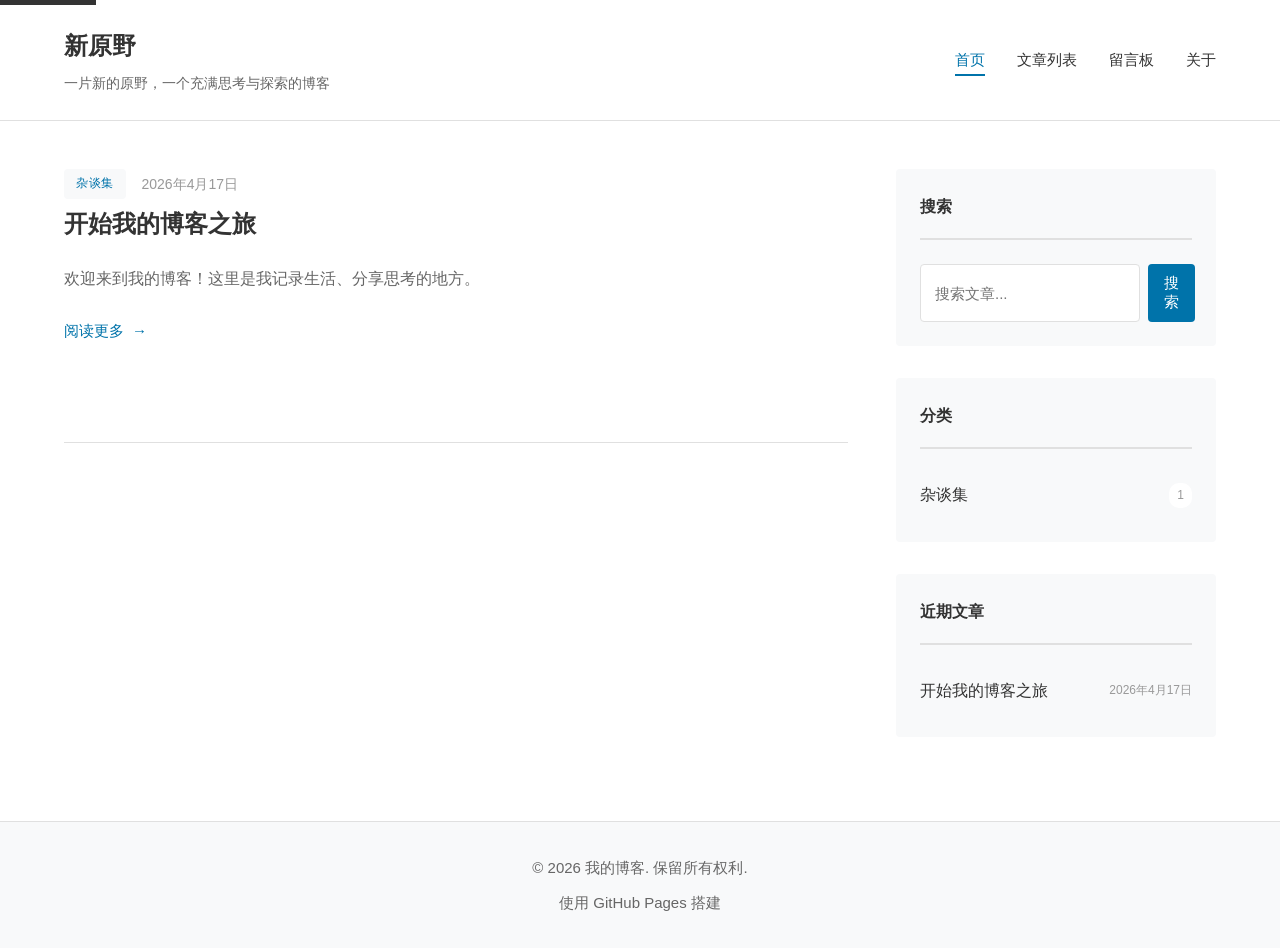
<file: index.html>
<!DOCTYPE html>
<html lang="zh-CN">
<head>
    <meta charset="UTF-8">
    <meta name="viewport" content="width=device-width, initial-scale=1.0">
    <title>我的博客 - 记录生活与思考</title>
    <meta name="description" content="一个记录生活、分享思考的个人博客">
    <link rel="stylesheet" href="assets/css/style.css">
</head>
<body>
    <a href="#content" class="skip-link">跳到内容</a>
    
    <header class="site-header">
        <div class="container">
                <div class="site-branding">
                <h1 class="site-title"><a href="index.html">新原野</a></h1>
                <p class="site-description">一片新的原野，一个充满思考与探索的博客</p>
            </div>
            <nav class="main-navigation">
                <button class="menu-toggle" aria-label="菜单" aria-expanded="false">
                    <span></span>
                    <span></span>
                    <span></span>
                </button>
                <ul class="nav-menu">
                    <li class="current-menu-item"><a href="index.html">首页</a></li>
                    <li><a href="posts.html">文章列表</a></li>
                    <li><a href="guestbook.html">留言板</a></li>
                    <li><a href="about.html">关于</a></li>
                </ul>
            </nav>
        </div>
    </header>

    <main id="content" class="site-content">
        <div class="container">
            <div class="content-area">
                <div class="posts-list" id="posts-container">
                    <!-- 文章列表将通过 JavaScript 动态加载 -->
                </div>

                <nav class="pagination" id="pagination">
                    <!-- 分页导航 -->
                </nav>
            </div>

            <aside class="widget-area">
                <div class="widget widget-search">
                    <h3 class="widget-title">搜索</h3>
                    <form class="search-form" id="search-form">
                        <input type="search" class="search-field" placeholder="搜索文章..." id="search-input">
                        <button type="submit" class="search-submit">搜索</button>
                    </form>
                </div>

                <div class="widget widget-categories">
                    <h3 class="widget-title">分类</h3>
                    <ul class="category-list" id="category-list">
                        <!-- 分类列表将通过 JavaScript 动态加载 -->
                    </ul>
                </div>

                <div class="widget widget-recent">
                    <h3 class="widget-title">近期文章</h3>
                    <ul class="recent-posts" id="recent-posts">
                        <!-- 近期文章将通过 JavaScript 动态加载 -->
                    </ul>
                </div>
            </aside>
        </div>
    </main>

    <footer class="site-footer">
        <div class="container">
            <p>&copy; 2026 我的博客. 保留所有权利.</p>
            <p class="footer-info">使用 GitHub Pages 搭建</p>
        </div>
    </footer>

    <button class="back-to-top" id="back-to-top" aria-label="返回顶部">↑</button>

    <script src="assets/js/main.js"></script>
</body>
</html>
</file>
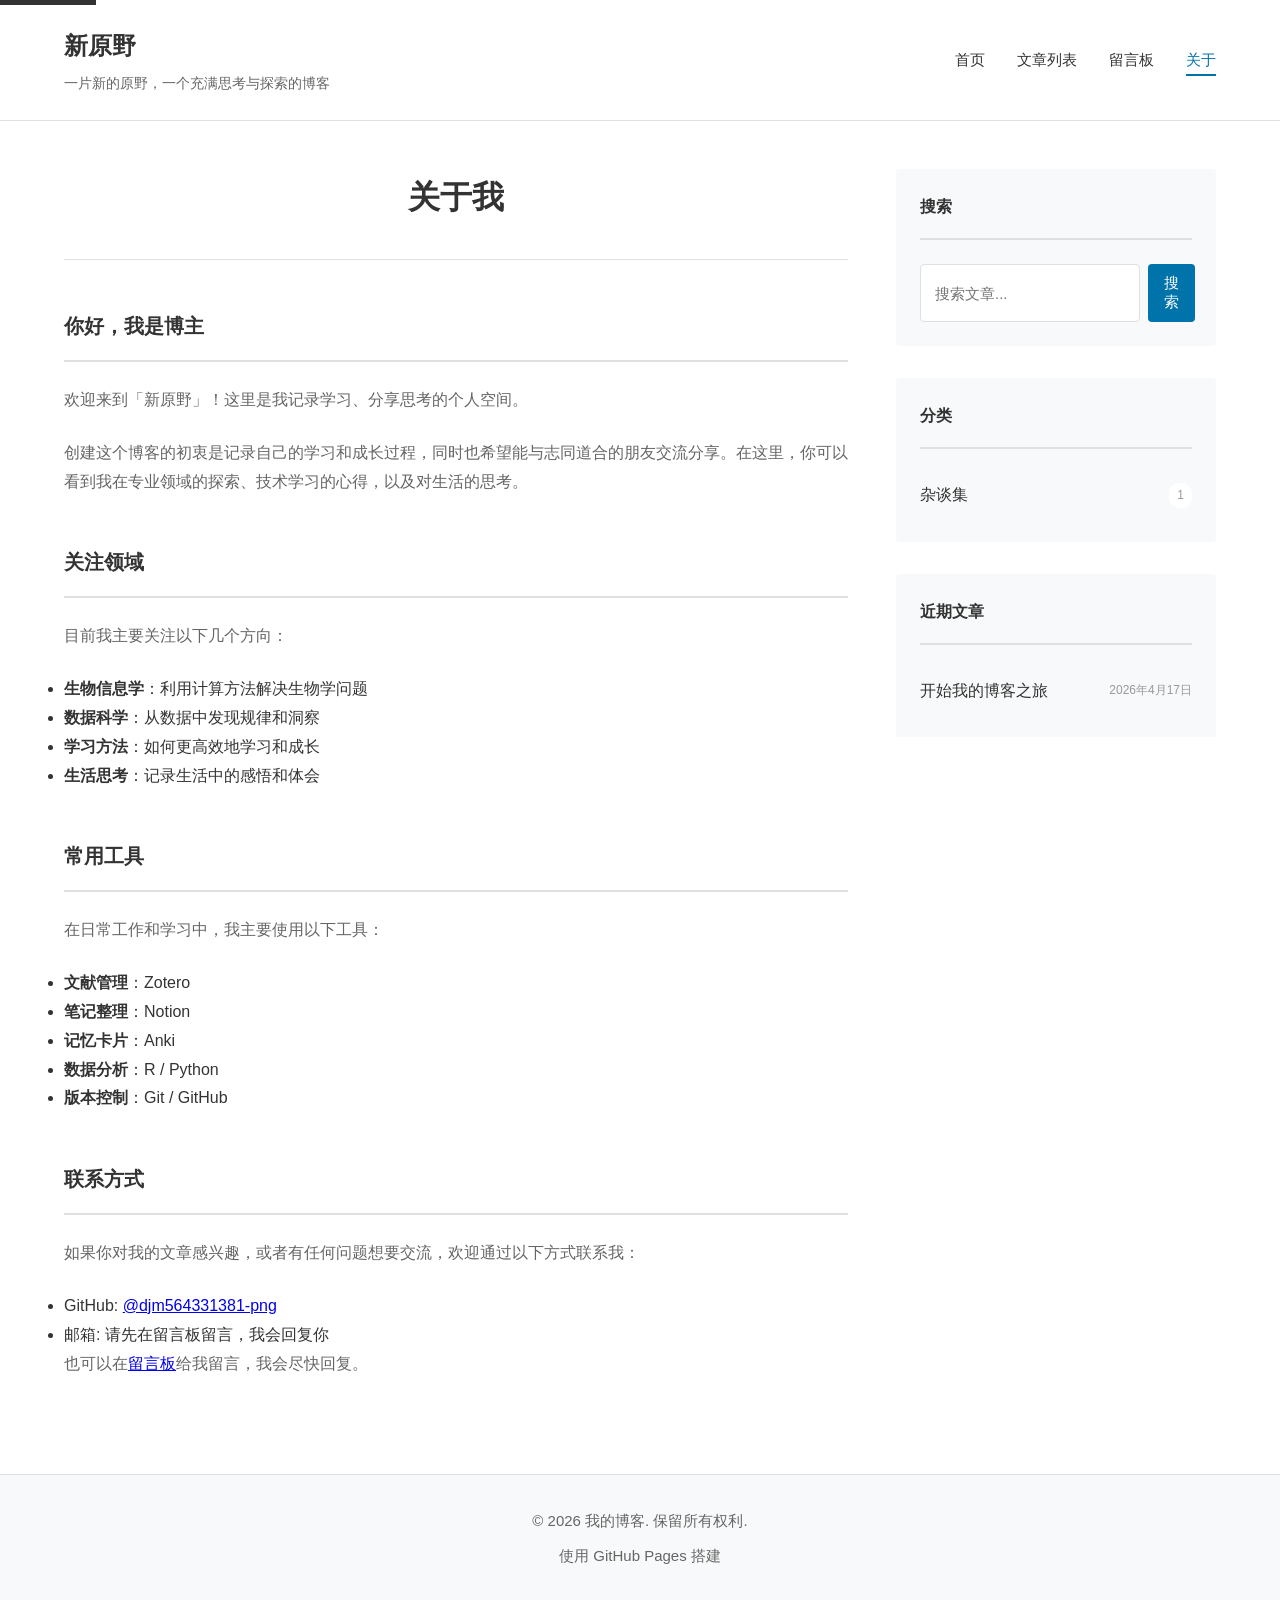
<file: about.html>
<!DOCTYPE html>
<html lang="zh-CN">
<head>
    <meta charset="UTF-8">
    <meta name="viewport" content="width=device-width, initial-scale=1.0">
    <title>关于 - 我的博客</title>
    <meta name="description" content="关于我">
    <link rel="stylesheet" href="assets/css/style.css">
</head>
<body>
    <a href="#content" class="skip-link">跳到内容</a>
    
    <header class="site-header">
        <div class="container">
                <div class="site-branding">
                <h1 class="site-title"><a href="index.html">新原野</a></h1>
                <p class="site-description">一片新的原野，一个充满思考与探索的博客</p>
            </div>
            <nav class="main-navigation">
                <button class="menu-toggle" aria-label="菜单" aria-expanded="false">
                    <span></span>
                    <span></span>
                    <span></span>
                </button>
                <ul class="nav-menu">
                    <li><a href="index.html">首页</a></li>
                    <li><a href="posts.html">文章列表</a></li>
                    <li><a href="guestbook.html">留言板</a></li>
                    <li class="current-menu-item"><a href="about.html">关于</a></li>
                </ul>
            </nav>
        </div>
    </header>

    <main id="content" class="site-content">
        <div class="container">
            <div class="content-area">
                <header class="page-header">
                    <h1 class="page-title">关于我</h1>
                </header>

                <div class="page-content">
                    <section class="about-section">
                        <h2>你好，我是博主</h2>
                        <p>欢迎来到「新原野」！这里是我记录学习、分享思考的个人空间。</p>
                        <p>创建这个博客的初衷是记录自己的学习和成长过程，同时也希望能与志同道合的朋友交流分享。在这里，你可以看到我在专业领域的探索、技术学习的心得，以及对生活的思考。</p>
                    </section>

                    <section class="about-section">
                        <h2>关注领域</h2>
                        <p>目前我主要关注以下几个方向：</p>
                        <ul>
                            <li><strong>生物信息学</strong>：利用计算方法解决生物学问题</li>
                            <li><strong>数据科学</strong>：从数据中发现规律和洞察</li>
                            <li><strong>学习方法</strong>：如何更高效地学习和成长</li>
                            <li><strong>生活思考</strong>：记录生活中的感悟和体会</li>
                        </ul>
                    </section>

                    <section class="about-section">
                        <h2>常用工具</h2>
                        <p>在日常工作和学习中，我主要使用以下工具：</p>
                        <ul>
                            <li><strong>文献管理</strong>：Zotero</li>
                            <li><strong>笔记整理</strong>：Notion</li>
                            <li><strong>记忆卡片</strong>：Anki</li>
                            <li><strong>数据分析</strong>：R / Python</li>
                            <li><strong>版本控制</strong>：Git / GitHub</li>
                        </ul>
                    </section>

                    <section class="about-section">
                        <h2>联系方式</h2>
                        <p>如果你对我的文章感兴趣，或者有任何问题想要交流，欢迎通过以下方式联系我：</p>
                        <ul>
                            <li>GitHub: <a href="https://github.com/djm564331381-png" target="_blank">@djm564331381-png</a></li>
                            <li>邮箱: 请先在留言板留言，我会回复你</li>
                        </ul>
                        <p>也可以在<a href="guestbook.html">留言板</a>给我留言，我会尽快回复。</p>
                    </section>
                </div>
            </div>

            <aside class="widget-area">
                <div class="widget widget-search">
                    <h3 class="widget-title">搜索</h3>
                    <form class="search-form" id="search-form">
                        <input type="search" class="search-field" placeholder="搜索文章..." id="search-input">
                        <button type="submit" class="search-submit">搜索</button>
                    </form>
                </div>

                <div class="widget widget-categories">
                    <h3 class="widget-title">分类</h3>
                    <ul class="category-list" id="category-list">
                        <!-- 分类列表将通过 JavaScript 动态加载 -->
                    </ul>
                </div>

                <div class="widget widget-recent">
                    <h3 class="widget-title">近期文章</h3>
                    <ul class="recent-posts" id="recent-posts">
                        <!-- 近期文章将通过 JavaScript 动态加载 -->
                    </ul>
                </div>
            </aside>
        </div>
    </main>

    <footer class="site-footer">
        <div class="container">
            <p>&copy; 2026 我的博客. 保留所有权利.</p>
            <p class="footer-info">使用 GitHub Pages 搭建</p>
        </div>
    </footer>

    <button class="back-to-top" id="back-to-top" aria-label="返回顶部">↑</button>

    <script src="assets/js/main.js"></script>
</body>
</html>
</file>
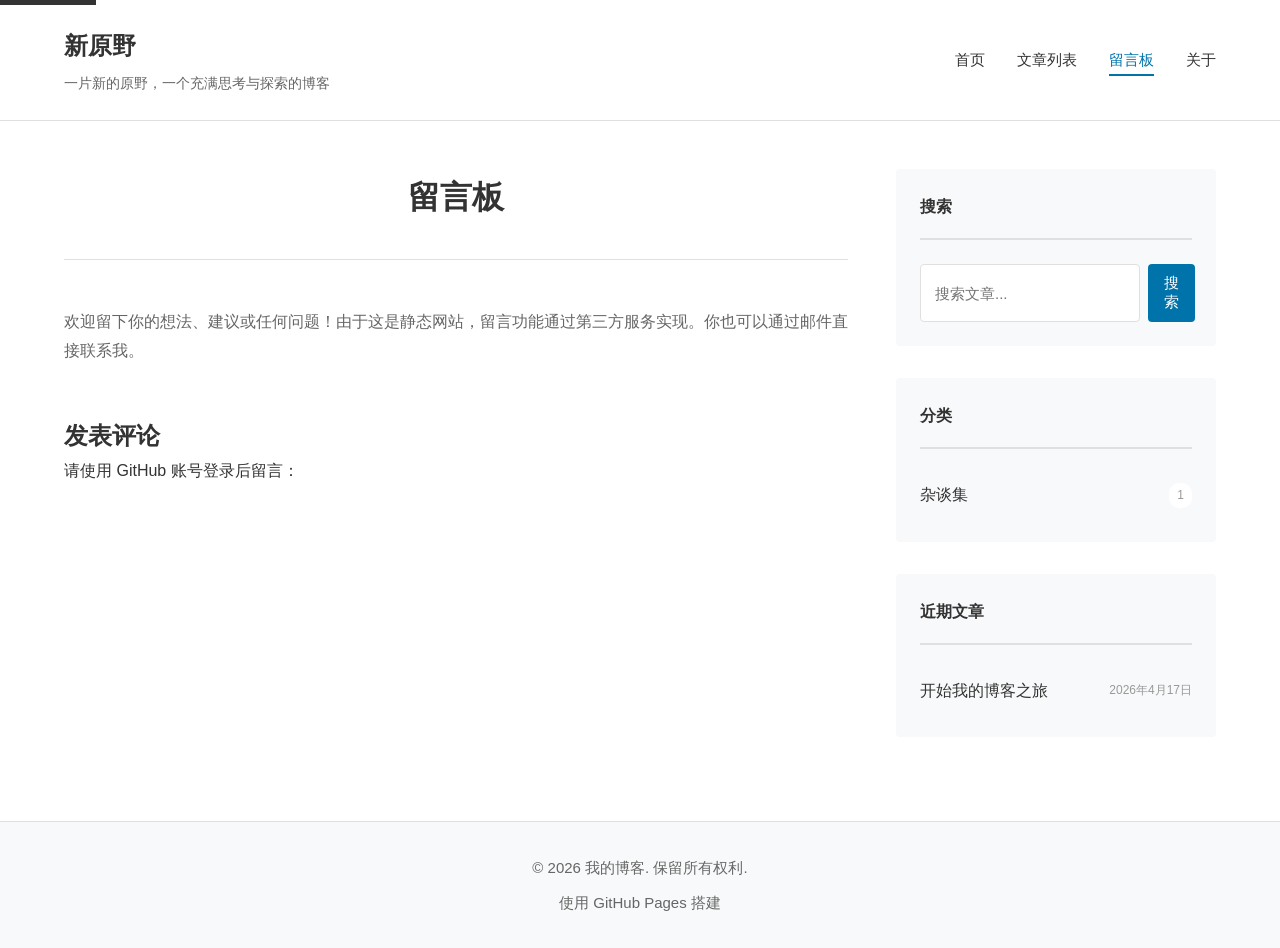
<file: guestbook.html>
<!DOCTYPE html>
<html lang="zh-CN">
<head>
    <meta charset="UTF-8">
    <meta name="viewport" content="width=device-width, initial-scale=1.0">
    <title>留言板 - 我的博客</title>
    <meta name="description" content="欢迎留言交流">
    <link rel="stylesheet" href="assets/css/style.css">
</head>
<body>
    <a href="#content" class="skip-link">跳到内容</a>
    
    <header class="site-header">
        <div class="container">
                <div class="site-branding">
                <h1 class="site-title"><a href="index.html">新原野</a></h1>
                <p class="site-description">一片新的原野，一个充满思考与探索的博客</p>
            </div>
            <nav class="main-navigation">
                <button class="menu-toggle" aria-label="菜单" aria-expanded="false">
                    <span></span>
                    <span></span>
                    <span></span>
                </button>
                <ul class="nav-menu">
                    <li><a href="index.html">首页</a></li>
                    <li><a href="posts.html">文章列表</a></li>
                    <li class="current-menu-item"><a href="guestbook.html">留言板</a></li>
                    <li><a href="about.html">关于</a></li>
                </ul>
            </nav>
        </div>
    </header>

    <main id="content" class="site-content">
        <div class="container">
            <div class="content-area">
                <header class="page-header">
                    <h1 class="page-title">留言板</h1>
                </header>

                <div class="page-content">
                    <section class="about-section">
                        <p>欢迎留下你的想法、建议或任何问题！由于这是静态网站，留言功能通过第三方服务实现。你也可以通过邮件直接联系我。</p>
                    </section>

                    <!-- 使用 Utterances 作为评论系统（基于 GitHub Issues，免费） -->
                    <section class="guestbook-section">
                        <h2>发表评论</h2>
                        <p>请使用 GitHub 账号登录后留言：</p>
                        
                        <!-- Utterances 评论框 -->
                        <script src="https://utteranc.es/client.js"
                            repo="djm564331381-png/my-blog"
                            issue-term="pathname"
                            theme="github-light"
                            crossorigin="anonymous"
                            async>
                        </script>
                    </section>

                    <!-- 备用：简单的留言表单（需要配合后端或第三方表单服务） -->
                    <section class="guestbook-form-section" style="display: none;">
                        <h2>给我留言</h2>
                        <form class="guestbook-form" id="guestbook-form">
                            <div class="form-group">
                                <label for="guest-name">昵称 *</label>
                                <input type="text" id="guest-name" name="name" required placeholder="请输入你的昵称">
                            </div>
                            <div class="form-group">
                                <label for="guest-email">邮箱</label>
                                <input type="email" id="guest-email" name="email" placeholder="请输入你的邮箱（不会公开）">
                            </div>
                            <div class="form-group">
                                <label for="guest-content">留言内容 *</label>
                                <textarea id="guest-content" name="content" required placeholder="写下你想说的话..."></textarea>
                            </div>
                            <button type="submit" class="submit-btn">提交留言</button>
                        </form>
                    </section>
                </div>
            </div>

            <aside class="widget-area">
                <div class="widget widget-search">
                    <h3 class="widget-title">搜索</h3>
                    <form class="search-form" id="search-form">
                        <input type="search" class="search-field" placeholder="搜索文章..." id="search-input">
                        <button type="submit" class="search-submit">搜索</button>
                    </form>
                </div>

                <div class="widget widget-categories">
                    <h3 class="widget-title">分类</h3>
                    <ul class="category-list" id="category-list">
                        <!-- 分类列表将通过 JavaScript 动态加载 -->
                    </ul>
                </div>

                <div class="widget widget-recent">
                    <h3 class="widget-title">近期文章</h3>
                    <ul class="recent-posts" id="recent-posts">
                        <!-- 近期文章将通过 JavaScript 动态加载 -->
                    </ul>
                </div>
            </aside>
        </div>
    </main>

    <footer class="site-footer">
        <div class="container">
            <p>&copy; 2026 我的博客. 保留所有权利.</p>
            <p class="footer-info">使用 GitHub Pages 搭建</p>
        </div>
    </footer>

    <button class="back-to-top" id="back-to-top" aria-label="返回顶部">↑</button>

    <script src="assets/js/main.js"></script>
</body>
</html>
</file>
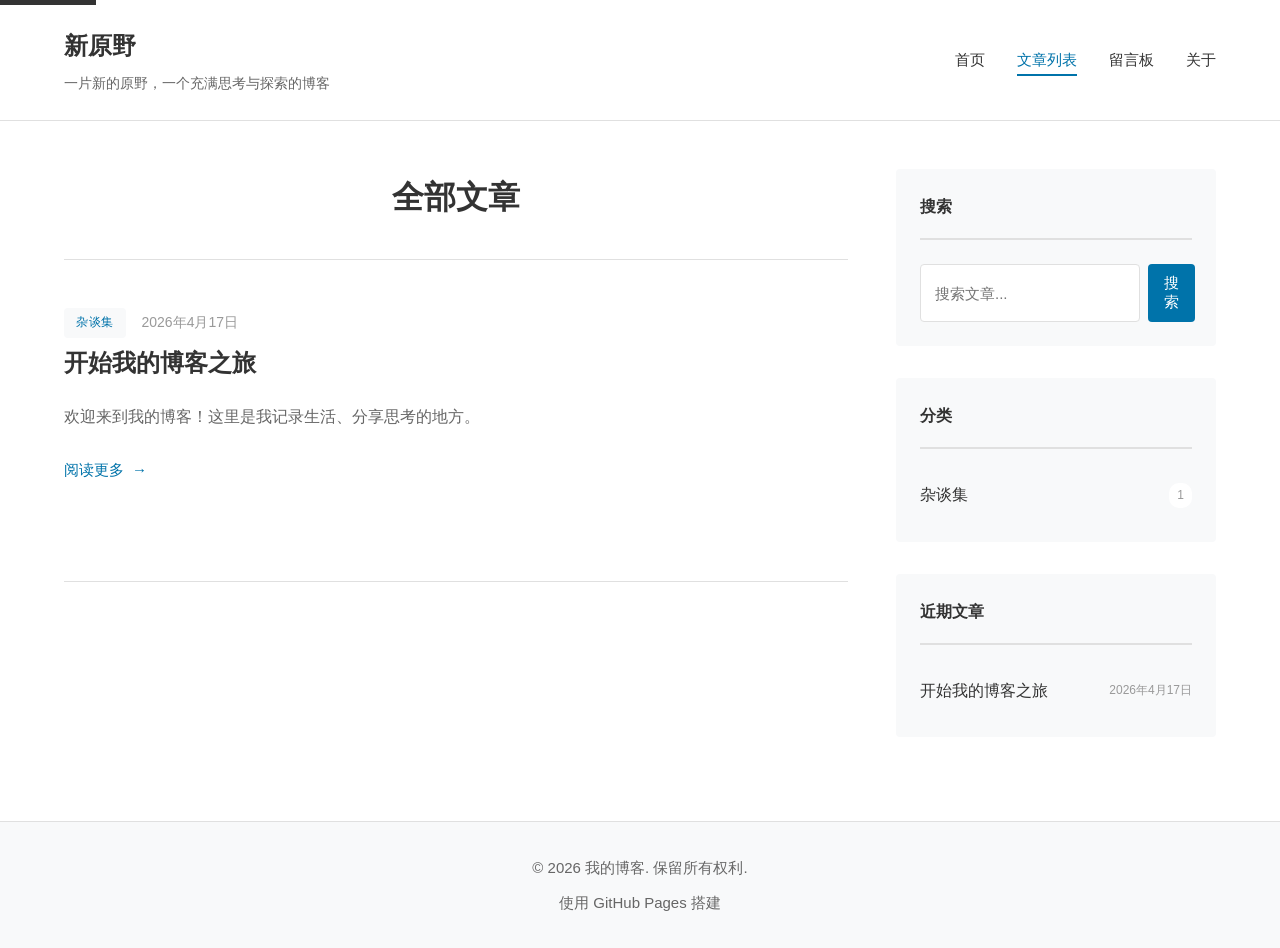
<file: posts.html>
<!DOCTYPE html>
<html lang="zh-CN">
<head>
    <meta charset="UTF-8">
    <meta name="viewport" content="width=device-width, initial-scale=1.0">
    <title>文章列表 - 我的博客</title>
    <meta name="description" content="博客文章列表">
    <link rel="stylesheet" href="assets/css/style.css">
</head>
<body class="posts-page">
    <a href="#content" class="skip-link">跳到内容</a>
    
    <header class="site-header">
        <div class="container">
                <div class="site-branding">
                <h1 class="site-title"><a href="index.html">新原野</a></h1>
                <p class="site-description">一片新的原野，一个充满思考与探索的博客</p>
            </div>
            <nav class="main-navigation">
                <button class="menu-toggle" aria-label="菜单" aria-expanded="false">
                    <span></span>
                    <span></span>
                    <span></span>
                </button>
                <ul class="nav-menu">
                    <li><a href="index.html">首页</a></li>
                    <li class="current-menu-item"><a href="posts.html">文章列表</a></li>
                    <li><a href="guestbook.html">留言板</a></li>
                    <li><a href="about.html">关于</a></li>
                </ul>
            </nav>
        </div>
    </header>

    <main id="content" class="site-content">
        <div class="container">
            <div class="content-area">
                <header class="page-header">
                    <h1 class="page-title">全部文章</h1>
                </header>

                <div class="posts-list" id="posts-container">
                    <!-- 文章列表将通过 JavaScript 动态加载 -->
                </div>

                <nav class="pagination" id="pagination">
                    <!-- 分页导航 -->
                </nav>
            </div>

            <aside class="widget-area">
                <div class="widget widget-search">
                    <h3 class="widget-title">搜索</h3>
                    <form class="search-form" id="search-form">
                        <input type="search" class="search-field" placeholder="搜索文章..." id="search-input">
                        <button type="submit" class="search-submit">搜索</button>
                    </form>
                </div>

                <div class="widget widget-categories">
                    <h3 class="widget-title">分类</h3>
                    <ul class="category-list" id="category-list">
                        <!-- 分类列表将通过 JavaScript 动态加载 -->
                    </ul>
                </div>

                <div class="widget widget-recent">
                    <h3 class="widget-title">近期文章</h3>
                    <ul class="recent-posts" id="recent-posts">
                        <!-- 近期文章将通过 JavaScript 动态加载 -->
                    </ul>
                </div>
            </aside>
        </div>
    </main>

    <footer class="site-footer">
        <div class="container">
            <p>&copy; 2026 我的博客. 保留所有权利.</p>
            <p class="footer-info">使用 GitHub Pages 搭建</p>
        </div>
    </footer>

    <button class="back-to-top" id="back-to-top" aria-label="返回顶部">↑</button>

    <script src="assets/js/main.js"></script>
</body>
</html>
</file>
<file: assets/css/style.css>
/* ============================================
   极简主义博客样式
   风格参考：sinyalee.com
   ============================================ */

/* CSS 变量定义 */
:root {
    --primary-color: #333;
    --secondary-color: #666;
    --accent-color: #0073aa;
    --accent-hover: #005177;
    --background-color: #fff;
    --surface-color: #f8f9fa;
    --border-color: #e0e0e0;
    --text-color: #333;
    --text-light: #666;
    --text-muted: #999;
    --link-color: #0073aa;
    --link-hover: #005177;
    --font-primary: -apple-system, BlinkMacSystemFont, "Segoe UI", Roboto, "Helvetica Neue", Arial, "Noto Sans", "PingFang SC", "Microsoft YaHei", sans-serif;
    --font-mono: "SF Mono", Monaco, "Cascadia Code", "Roboto Mono", Consolas, "Courier New", monospace;
    --max-width: 1200px;
    --content-width: 800px;
    --sidebar-width: 320px;
    --spacing-xs: 0.5rem;
    --spacing-sm: 1rem;
    --spacing-md: 1.5rem;
    --spacing-lg: 2rem;
    --spacing-xl: 3rem;
    --border-radius: 4px;
    --transition: all 0.3s ease;
}

/* 重置样式 */
*, *::before, *::after {
    box-sizing: border-box;
    margin: 0;
    padding: 0;
}

html {
    font-size: 16px;
    scroll-behavior: smooth;
}

body {
    font-family: var(--font-primary);
    font-size: 1rem;
    line-height: 1.8;
    color: var(--text-color);
    background-color: var(--background-color);
    -webkit-font-smoothing: antialiased;
    -moz-osx-font-smoothing: grayscale;
}

/* 无障碍 - 跳到内容链接 */
.skip-link {
    position: absolute;
    top: -40px;
    left: 0;
    background: var(--primary-color);
    color: #fff;
    padding: 8px 16px;
    text-decoration: none;
    z-index: 100000;
    transition: top 0.3s;
}

.skip-link:focus {
    top: 0;
}

/* 容器 */
.container {
    max-width: var(--max-width);
    margin: 0 auto;
    padding: 0 var(--spacing-md);
}

/* ============================================
   头部导航
   ============================================ */
.site-header {
    background: var(--background-color);
    border-bottom: 1px solid var(--border-color);
    padding: var(--spacing-md) 0;
    position: sticky;
    top: 0;
    z-index: 1000;
}

.site-header .container {
    display: flex;
    justify-content: space-between;
    align-items: center;
    flex-wrap: wrap;
}

.site-title {
    font-size: 1.5rem;
    font-weight: 600;
    margin: 0;
}

.site-title a {
    color: var(--primary-color);
    text-decoration: none;
    transition: var(--transition);
}

.site-title a:hover {
    color: var(--accent-color);
}

.site-description {
    font-size: 0.875rem;
    color: var(--text-light);
    margin: 0;
    margin-top: 0.25rem;
}

/* 导航菜单 */
.main-navigation {
    position: relative;
}

.nav-menu {
    display: flex;
    list-style: none;
    gap: var(--spacing-lg);
}

.nav-menu a {
    color: var(--text-color);
    text-decoration: none;
    font-size: 0.9375rem;
    font-weight: 500;
    padding: 0.5rem 0;
    position: relative;
    transition: var(--transition);
}

.nav-menu a::after {
    content: '';
    position: absolute;
    bottom: 0;
    left: 0;
    width: 0;
    height: 2px;
    background: var(--accent-color);
    transition: var(--transition);
}

.nav-menu a:hover,
.nav-menu .current-menu-item a {
    color: var(--accent-color);
}

.nav-menu a:hover::after,
.nav-menu .current-menu-item a::after {
    width: 100%;
}

/* 移动端菜单按钮 */
.menu-toggle {
    display: none;
    flex-direction: column;
    justify-content: space-around;
    width: 30px;
    height: 24px;
    background: transparent;
    border: none;
    cursor: pointer;
    padding: 0;
}

.menu-toggle span {
    width: 100%;
    height: 2px;
    background: var(--primary-color);
    transition: var(--transition);
}

/* ============================================
   主要内容区域
   ============================================ */
.site-content {
    padding: var(--spacing-xl) 0;
    min-height: calc(100vh - 200px);
}

.site-content .container {
    display: grid;
    grid-template-columns: 1fr var(--sidebar-width);
    gap: var(--spacing-xl);
}

/* ============================================
   文章列表
   ============================================ */
.posts-list {
    display: flex;
    flex-direction: column;
    gap: var(--spacing-xl);
}

.post-item {
    background: var(--background-color);
    border-bottom: 1px solid var(--border-color);
    padding-bottom: var(--spacing-xl);
}

.post-item:last-child {
    border-bottom: none;
}

.post-header {
    margin-bottom: var(--spacing-md);
}

.post-meta {
    display: flex;
    flex-wrap: wrap;
    gap: var(--spacing-sm);
    align-items: center;
    margin-bottom: var(--spacing-xs);
    font-size: 0.875rem;
    color: var(--text-muted);
}

.post-category {
    display: inline-block;
    padding: 0.25rem 0.75rem;
    background: var(--surface-color);
    border-radius: var(--border-radius);
    font-size: 0.75rem;
    font-weight: 500;
    text-transform: uppercase;
    letter-spacing: 0.5px;
    color: var(--accent-color);
    text-decoration: none;
    transition: var(--transition);
}

.post-category:hover {
    background: var(--accent-color);
    color: #fff;
}

.post-date {
    color: var(--text-muted);
}

.post-title {
    font-size: 1.5rem;
    font-weight: 600;
    line-height: 1.4;
    margin: 0;
}

.post-title a {
    color: var(--primary-color);
    text-decoration: none;
    transition: var(--transition);
}

.post-title a:hover {
    color: var(--accent-color);
}

.post-excerpt {
    color: var(--text-light);
    line-height: 1.8;
    margin-bottom: var(--spacing-md);
}

.post-excerpt p {
    margin: 0;
}

.read-more {
    display: inline-flex;
    align-items: center;
    gap: 0.5rem;
    color: var(--accent-color);
    text-decoration: none;
    font-weight: 500;
    font-size: 0.9375rem;
    transition: var(--transition);
}

.read-more::after {
    content: '→';
    transition: var(--transition);
}

.read-more:hover {
    color: var(--accent-hover);
}

.read-more:hover::after {
    transform: translateX(4px);
}

/* ============================================
   分页导航
   ============================================ */
.pagination {
    display: flex;
    justify-content: center;
    align-items: center;
    gap: var(--spacing-xs);
    margin-top: var(--spacing-xl);
    padding-top: var(--spacing-xl);
    border-top: 1px solid var(--border-color);
}

.pagination a,
.pagination span {
    display: inline-flex;
    align-items: center;
    justify-content: center;
    min-width: 40px;
    height: 40px;
    padding: 0 0.75rem;
    border: 1px solid var(--border-color);
    border-radius: var(--border-radius);
    text-decoration: none;
    color: var(--text-color);
    font-size: 0.9375rem;
    transition: var(--transition);
}

.pagination a:hover {
    background: var(--surface-color);
    border-color: var(--accent-color);
    color: var(--accent-color);
}

.pagination .current {
    background: var(--accent-color);
    border-color: var(--accent-color);
    color: #fff;
}

.pagination .prev,
.pagination .next {
    padding: 0 1rem;
}

/* ============================================
   侧边栏
   ============================================ */
.widget-area {
    display: flex;
    flex-direction: column;
    gap: var(--spacing-lg);
}

.widget {
    background: var(--surface-color);
    padding: var(--spacing-md);
    border-radius: var(--border-radius);
}

.widget-title {
    font-size: 1rem;
    font-weight: 600;
    margin: 0 0 var(--spacing-md) 0;
    padding-bottom: var(--spacing-sm);
    border-bottom: 2px solid var(--border-color);
    color: var(--primary-color);
}

/* 搜索框 */
.search-form {
    display: flex;
    gap: var(--spacing-xs);
}

.search-field {
    flex: 1;
    padding: 0.625rem 0.875rem;
    border: 1px solid var(--border-color);
    border-radius: var(--border-radius);
    font-size: 0.9375rem;
    background: var(--background-color);
    transition: var(--transition);
}

.search-field:focus {
    outline: none;
    border-color: var(--accent-color);
}

.search-submit {
    padding: 0.625rem 1rem;
    background: var(--accent-color);
    color: #fff;
    border: none;
    border-radius: var(--border-radius);
    font-size: 0.9375rem;
    font-weight: 500;
    cursor: pointer;
    transition: var(--transition);
}

.search-submit:hover {
    background: var(--accent-hover);
}

/* 分类列表 */
.category-list,
.recent-posts {
    list-style: none;
}

.category-list li,
.recent-posts li {
    padding: 0.5rem 0;
    border-bottom: 1px solid var(--border-color);
}

.category-list li:last-child,
.recent-posts li:last-child {
    border-bottom: none;
}

.category-list a,
.recent-posts a {
    color: var(--text-color);
    text-decoration: none;
    display: flex;
    justify-content: space-between;
    align-items: center;
    transition: var(--transition);
}

.category-list a:hover,
.recent-posts a:hover {
    color: var(--accent-color);
}

.category-count {
    font-size: 0.75rem;
    color: var(--text-muted);
    background: var(--background-color);
    padding: 0.125rem 0.5rem;
    border-radius: 10px;
}

.recent-post-date {
    font-size: 0.75rem;
    color: var(--text-muted);
}

/* ============================================
   文章详情页
   ============================================ */
.single-post .post-header {
    text-align: center;
    margin-bottom: var(--spacing-xl);
    padding-bottom: var(--spacing-lg);
    border-bottom: 1px solid var(--border-color);
}

.single-post .post-title {
    font-size: 2rem;
    margin-bottom: var(--spacing-md);
}

.single-post .post-content {
    font-size: 1.0625rem;
    line-height: 1.9;
}

.post-content h2,
.post-content h3,
.post-content h4 {
    margin-top: var(--spacing-xl);
    margin-bottom: var(--spacing-md);
    font-weight: 600;
    line-height: 1.4;
}

.post-content h2 {
    font-size: 1.5rem;
    padding-bottom: var(--spacing-sm);
    border-bottom: 1px solid var(--border-color);
}

.post-content h3 {
    font-size: 1.25rem;
}

.post-content p {
    margin-bottom: var(--spacing-md);
}

.post-content a {
    color: var(--link-color);
    text-decoration: underline;
    text-underline-offset: 2px;
}

.post-content a:hover {
    color: var(--link-hover);
}

.post-content ul,
.post-content ol {
    margin-bottom: var(--spacing-md);
    padding-left: var(--spacing-lg);
}

.post-content li {
    margin-bottom: var(--spacing-xs);
}

.post-content blockquote {
    margin: var(--spacing-lg) 0;
    padding: var(--spacing-md) var(--spacing-lg);
    border-left: 4px solid var(--accent-color);
    background: var(--surface-color);
    font-style: italic;
    color: var(--text-light);
}

.post-content code {
    font-family: var(--font-mono);
    font-size: 0.875em;
    background: var(--surface-color);
    padding: 0.125rem 0.375rem;
    border-radius: 3px;
    color: var(--accent-color);
}

.post-content pre {
    background: #f4f4f4;
    padding: var(--spacing-md);
    border-radius: var(--border-radius);
    overflow-x: auto;
    margin-bottom: var(--spacing-md);
}

.post-content pre code {
    background: none;
    padding: 0;
    color: var(--text-color);
}

.post-content img {
    max-width: 100%;
    height: auto;
    border-radius: var(--border-radius);
    margin: var(--spacing-md) 0;
}

/* 文章标签 */
.post-tags {
    margin-top: var(--spacing-xl);
    padding-top: var(--spacing-lg);
    border-top: 1px solid var(--border-color);
}

.post-tags-title {
    font-size: 0.875rem;
    font-weight: 600;
    margin-bottom: var(--spacing-sm);
    color: var(--text-light);
}

.tag-list {
    display: flex;
    flex-wrap: wrap;
    gap: var(--spacing-xs);
    list-style: none;
}

.tag-list a {
    display: inline-block;
    padding: 0.375rem 0.875rem;
    background: var(--surface-color);
    border-radius: var(--border-radius);
    font-size: 0.875rem;
    color: var(--text-light);
    text-decoration: none;
    transition: var(--transition);
}

.tag-list a:hover {
    background: var(--accent-color);
    color: #fff;
}

/* 文章导航 */
.post-navigation {
    margin-top: var(--spacing-xl);
    padding-top: var(--spacing-lg);
    border-top: 1px solid var(--border-color);
    display: grid;
    grid-template-columns: 1fr 1fr;
    gap: var(--spacing-md);
}

.nav-previous,
.nav-next {
    display: flex;
    flex-direction: column;
}

.nav-next {
    text-align: right;
    align-items: flex-end;
}

.nav-label {
    font-size: 0.75rem;
    color: var(--text-muted);
    text-transform: uppercase;
    letter-spacing: 1px;
    margin-bottom: 0.25rem;
}

.nav-title {
    font-size: 0.9375rem;
    font-weight: 500;
    color: var(--text-color);
    text-decoration: none;
    transition: var(--transition);
}

.nav-title:hover {
    color: var(--accent-color);
}

/* ============================================
   页面通用样式
   ============================================ */
.page-header {
    text-align: center;
    margin-bottom: var(--spacing-xl);
    padding-bottom: var(--spacing-lg);
    border-bottom: 1px solid var(--border-color);
}

.page-title {
    font-size: 2rem;
    font-weight: 600;
    margin: 0;
}

.page-content {
    max-width: var(--content-width);
    margin: 0 auto;
}

/* ============================================
   关于页面
   ============================================ */
.about-section {
    margin-bottom: var(--spacing-xl);
}

.about-section h2 {
    font-size: 1.25rem;
    font-weight: 600;
    margin-bottom: var(--spacing-md);
    padding-bottom: var(--spacing-sm);
    border-bottom: 2px solid var(--border-color);
}

.about-section p {
    margin-bottom: var(--spacing-md);
    color: var(--text-light);
}

/* ============================================
   留言板
   ============================================ */
.guestbook-form {
    background: var(--surface-color);
    padding: var(--spacing-lg);
    border-radius: var(--border-radius);
    margin-bottom: var(--spacing-xl);
}

.form-group {
    margin-bottom: var(--spacing-md);
}

.form-group label {
    display: block;
    margin-bottom: 0.5rem;
    font-weight: 500;
    font-size: 0.9375rem;
}

.form-group input,
.form-group textarea {
    width: 100%;
    padding: 0.75rem 1rem;
    border: 1px solid var(--border-color);
    border-radius: var(--border-radius);
    font-size: 1rem;
    font-family: inherit;
    background: var(--background-color);
    transition: var(--transition);
}

.form-group input:focus,
.form-group textarea:focus {
    outline: none;
    border-color: var(--accent-color);
}

.form-group textarea {
    min-height: 150px;
    resize: vertical;
}

.submit-btn {
    display: inline-block;
    padding: 0.75rem 2rem;
    background: var(--accent-color);
    color: #fff;
    border: none;
    border-radius: var(--border-radius);
    font-size: 1rem;
    font-weight: 500;
    cursor: pointer;
    transition: var(--transition);
}

.submit-btn:hover {
    background: var(--accent-hover);
}

.guestbook-list {
    display: flex;
    flex-direction: column;
    gap: var(--spacing-md);
}

.guestbook-item {
    background: var(--surface-color);
    padding: var(--spacing-md);
    border-radius: var(--border-radius);
}

.guestbook-header {
    display: flex;
    justify-content: space-between;
    align-items: center;
    margin-bottom: var(--spacing-sm);
}

.guestbook-author {
    font-weight: 600;
    color: var(--primary-color);
}

.guestbook-date {
    font-size: 0.875rem;
    color: var(--text-muted);
}

.guestbook-content {
    color: var(--text-light);
    line-height: 1.7;
}

/* ============================================
   页脚
   ============================================ */
.site-footer {
    background: var(--surface-color);
    border-top: 1px solid var(--border-color);
    padding: var(--spacing-lg) 0;
    text-align: center;
}

.site-footer p {
    margin: 0;
    color: var(--text-light);
    font-size: 0.9375rem;
}

.footer-info {
    margin-top: 0.5rem !important;
    font-size: 0.875rem;
    color: var(--text-muted);
}

/* ============================================
   返回顶部按钮
   ============================================ */
.back-to-top {
    position: fixed;
    bottom: 2rem;
    right: 2rem;
    width: 48px;
    height: 48px;
    background: var(--accent-color);
    color: #fff;
    border: none;
    border-radius: 50%;
    font-size: 1.25rem;
    cursor: pointer;
    opacity: 0;
    visibility: hidden;
    transition: var(--transition);
    z-index: 999;
    box-shadow: 0 2px 8px rgba(0, 0, 0, 0.15);
}

.back-to-top.visible {
    opacity: 1;
    visibility: visible;
}

.back-to-top:hover {
    background: var(--accent-hover);
    transform: translateY(-2px);
    box-shadow: 0 4px 12px rgba(0, 0, 0, 0.2);
}

/* ============================================
   响应式设计
   ============================================ */
@media (max-width: 1024px) {
    .site-content .container {
        grid-template-columns: 1fr;
    }

    .widget-area {
        display: grid;
        grid-template-columns: repeat(auto-fit, minmax(280px, 1fr));
        gap: var(--spacing-md);
    }
}

@media (max-width: 768px) {
    .site-header .container {
        flex-direction: column;
        gap: var(--spacing-sm);
    }

    .menu-toggle {
        display: flex;
        position: absolute;
        top: var(--spacing-md);
        right: var(--spacing-md);
    }

    .main-navigation {
        width: 100%;
    }

    .nav-menu {
        display: none;
        flex-direction: column;
        gap: 0;
        margin-top: var(--spacing-md);
        padding-top: var(--spacing-md);
        border-top: 1px solid var(--border-color);
    }

    .nav-menu.active {
        display: flex;
    }

    .nav-menu li {
        border-bottom: 1px solid var(--border-color);
    }

    .nav-menu li:last-child {
        border-bottom: none;
    }

    .nav-menu a {
        display: block;
        padding: var(--spacing-sm) 0;
    }

    .nav-menu a::after {
        display: none;
    }

    .site-title {
        font-size: 1.25rem;
    }

    .post-title {
        font-size: 1.25rem;
    }

    .single-post .post-title {
        font-size: 1.5rem;
    }

    .page-title {
        font-size: 1.5rem;
    }

    .pagination {
        flex-wrap: wrap;
    }

    .post-navigation {
        grid-template-columns: 1fr;
    }

    .nav-next {
        text-align: left;
        align-items: flex-start;
    }

    .back-to-top {
        width: 40px;
        height: 40px;
        font-size: 1rem;
        bottom: 1rem;
        right: 1rem;
    }
}

/* ============================================
   暗色模式支持
   ============================================ */
@media (prefers-color-scheme: dark) {
    :root {
        --primary-color: #e0e0e0;
        --secondary-color: #b0b0b0;
        --background-color: #1a1a1a;
        --surface-color: #2a2a2a;
        --border-color: #3a3a3a;
        --text-color: #e0e0e0;
        --text-light: #b0b0b0;
        --text-muted: #808080;
    }

    .post-content pre {
        background: #2a2a2a;
    }
}

/* ============================================
   打印样式
   ============================================ */
@media print {
    .site-header,
    .widget-area,
    .back-to-top,
    .pagination,
    .post-navigation {
        display: none;
    }

    .site-content {
        padding: 0;
    }

    .post-item {
        break-inside: avoid;
    }
}
</file>
